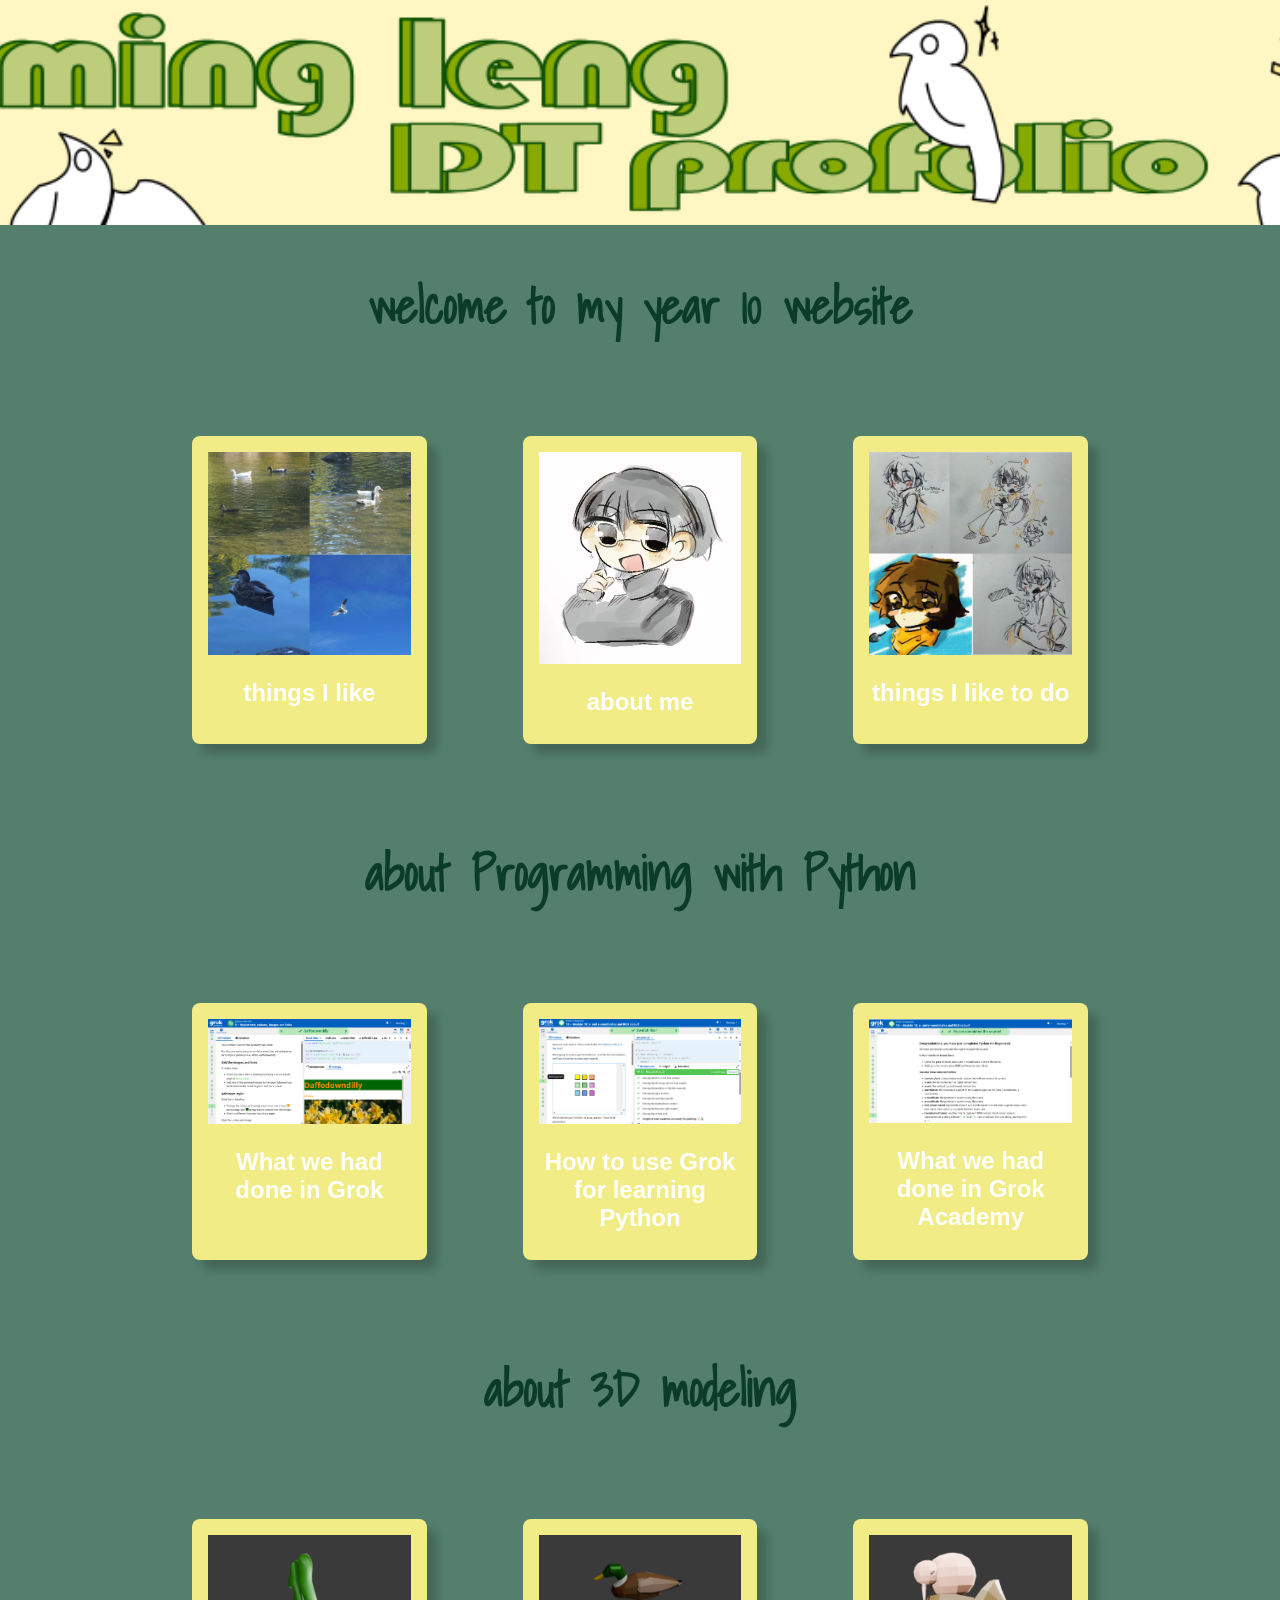
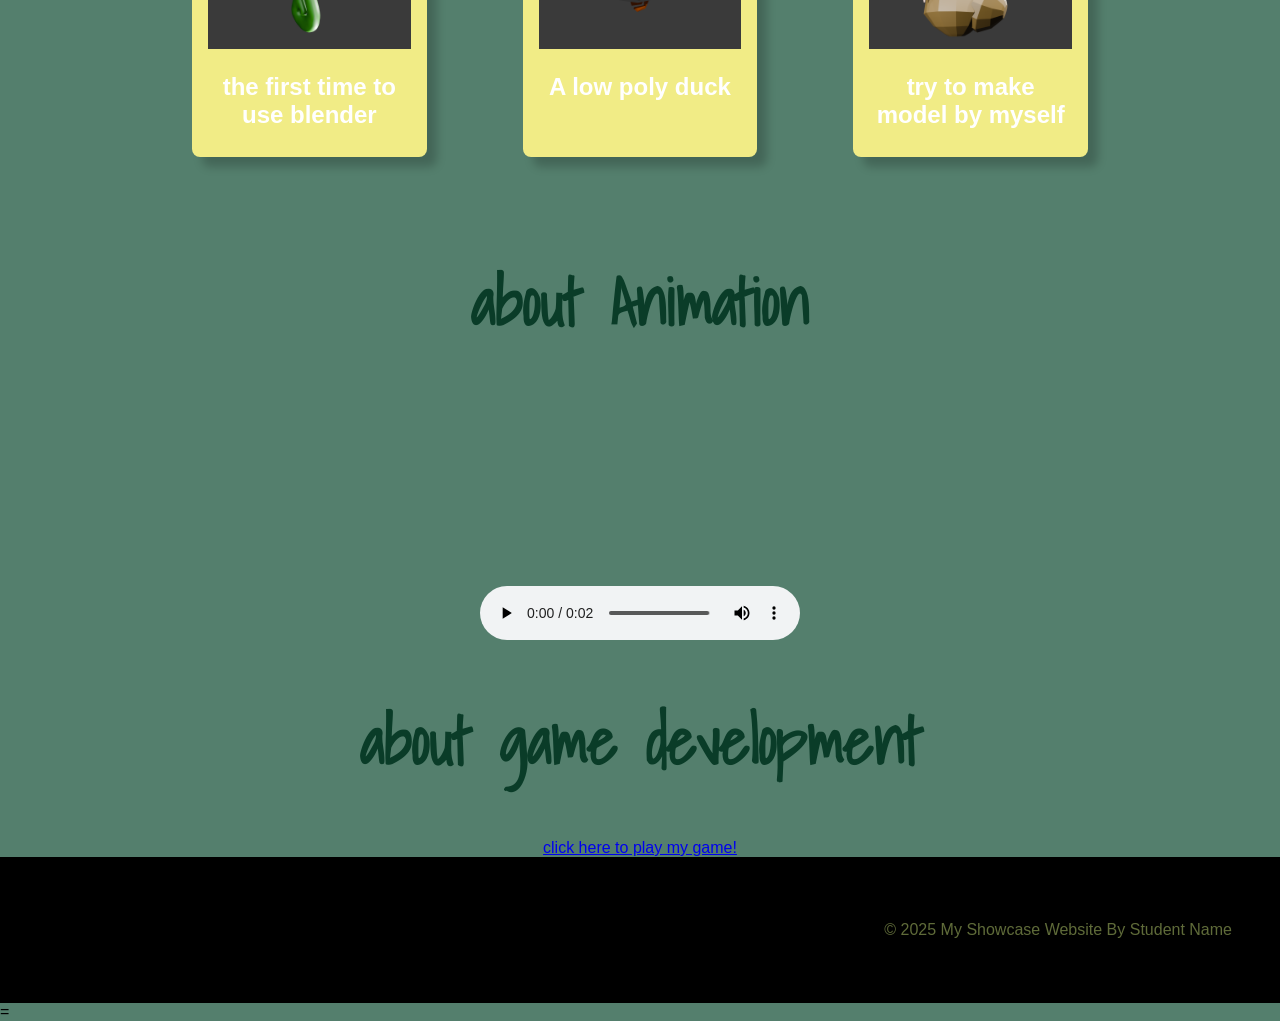
<file: index.html>
<!DOCTYPE html>
<html lang="en">
</style>
<head>
    <meta charset="UTF-8">
    <meta name="viewport" content="width=device-width, initial-scale=1.0">
    <link rel="stylesheet" href="style.css">
    <title>My Showcase Website</title>
</head>
<!-- This is the main body of the website- ALL your content goes AFTER the <body> tag and before the </body> tag -->
<body>

    <!-- The Hero Section -------------------------------------------------------------------------------------- -->
    <section class="hero">
        
    </section>

<!-- Topic one ------------------------------------------------------------------------------------------------- -->
    <!-- The First Topic Section -->
    <section class="topic">
        <!-- the topic title a big bar with text in it -->
        <div class="topic-title">
        <h1>welcome to my year 10 website</h1>
        </div>
        <!-- now a three column grid of images -->
        <div class="topic-content">
            <!-- one "card" which includes an image with a text below it -->
            <div class="topic-card">
                <img src="images/bird.jpg" alt="birds">
                <h2 class="topic-card-text">things I like</h2>
            </div>
            <div class="topic-card">
                <img src="images/about me.jpg" alt="me">
                <h2 class="topic-card-text">about me</h2>
            </div>
            <div class="topic-card">
                <img src="images/drawing.jpg" alt="drawing">
                <h2 class="topic-card-text">things I like to do</h2>
            </div>
        </div>
    </section>
<!-- End of topic one------------------------------------------------------------------------------------------ -->

<!-- Copy and paste the section from above to make your next section -->
   <section class="topic">
        <!-- the topic title a big bar with text in it -->
        <div class="topic-title">
        <h1>about Programming with Python</h1>
        </div>
        <!-- now a three column grid of images -->
        <div class="topic-content">
            <!-- one "card" which includes an image with a text below it -->
            <div class="topic-card">
                <img src="images/Grok 1.png" alt="Grok Academy">
                <h2 class="topic-card-text">What we had done in Grok</h2>
            </div>
            <div class="topic-card">
                <img src="images/Grok3.png" alt="Grok Academy">
                <h2 class="topic-card-text">How to use Grok for learning Python</h2>
            </div>
            <div class="topic-card">
                <img src="images/Grok2.png" alt="Grok Academy">
                <h2 class="topic-card-text">What we had done in Grok Academy</h2>
            </div>
        </div>
    </section>
    <section class="topic">
        <!-- the topic title a big bar with text in it -->
        <div class="topic-title">
        <h1>about 3D modeling</h1>
        </div>
        <!-- now a three column grid of images -->
        <div class="topic-content">
            <!-- one "card" which includes an image with a text below it -->
            <div class="topic-card">
                <img src="images/hei matua photo .png" alt="3d model of hei matua">
                <h2 class="topic-card-text">the first time to use blender</h2>
            </div>
            <div class="topic-card">
                <img src="images/duck.png" alt="3D model of duck">
                <h2 class="topic-card-text">A low poly duck</h2>
            </div>
            <div class="topic-card">
                <img src="images/kiwi and kiwi fruit photo0001.png" alt="3D model of kiwi and kiwi fruit">
                <h2 class="topic-card-text">try to make model by myself</h2>
            </div>
        </div>
    </section>
   
     <div class="topic-title">
    <h1>about Animation</h1>
  </div>
  <div style="text-align: center;">
   <video width="320" height="240" controls>
    <source src="images/animation me 0001-0100.mp4" type="video/mp4"> 
    <source src="image/movie.ogg" type="video/ogg"> 
 </video>
  </div>
</section>

     <div class="topic-title">
    <h1>about game development</h1>
  </div>
    <div style="text-align: center;">
        <a href="https://itch.io/embed-upload/18960772?color=333333" target="_blank">click here to play my game!</a>
  </div>
</section>


    <!-- A Simple Website Footer ------------------------------------------------------------------------------ -->
    <footer class="footer">
        <p>&copy; 2025 My Showcase Website By Student Name</p>
    </footer><section class="topic">
=

<!-- The end of the whole page- no more content after this! -->
</body>
</html>
</file>
<file: style.css>
/* A simple css reset */
@import url(https://fonts.googleapis.com/css?family=Shadows+Into+Light);
body,
html {
    margin: 0;
    padding: 0;
    height: 100%;
    /* The Font Family- Really important!! */
    font-family: Arial, sans-serif;
    box-sizing: border-box;
    background-color: rgb(84, 127, 109);
    /* style.css */
    cursor: url('images/cursor.png') 64 64, auto;
}
.custom-btn {
    cursor: url('images/cursor.png') 64 64, pointer;
}

/* reset for images to ensure they ar 100% of the parent container width */
img {
    width: 100%;
}

/* The hero section styling- use your OWN Hero Image URL here */
.hero {
    background-image: url('images/heading-1130x160.png');
    height: 25vh;
    background-size: cover;
    background-position: center;
    display: flex;
    justify-content: center;
    align-items: center;
    color: white;
    text-align: center;
    position: relative;
    
    
}

/* BIG text styling for the hero section text */
.hero-text {
    font-size: 4em;
    font-weight: bold;
   
}

/* nice big font on a banner style background */
.topic-title{
    color: rgb(10, 60, 40);
    font-size: 2em;
    padding: 0.1em 3em;
    background-color: rgb(84, 127, 109);
    text-align: center;
    font-family: 'Shadows Into Light';
}

/* Three column grid with a nice big gap */
.topic-content{
    display: grid;
    grid-template-columns: repeat(3, 1fr);
    gap: 6em;
    /* bring the whole section in off the sides of the page */
    width: 70%;
    /* top margin of 3em and center right/left */
    margin: 3em auto;
}

/* Styling for the individual topic cards rounded edges background color and a drop shadow */
.topic-card{
    background-color: rgb(241, 236, 134);
    color: white;
    padding: 1em;
    border-radius: 0.5em;
    box-shadow: 10px 10px 10px rgba(0, 0, 0, 0.2);
}

/* Styling for the topic card titles */
.topic-card-text{
    font-size: 1.5em;
    margin-bottom: 0.5em;
    /* center align text */
    text-align: center;
}


/* Styling for a footer section to take a bit of spcae at the bottom of the page */
.footer{
    background-color: rgb(0, 0, 0);
    color: rgb(95, 107, 57);
    text-align: right;
    padding: 3em 3em;
}
</file>
